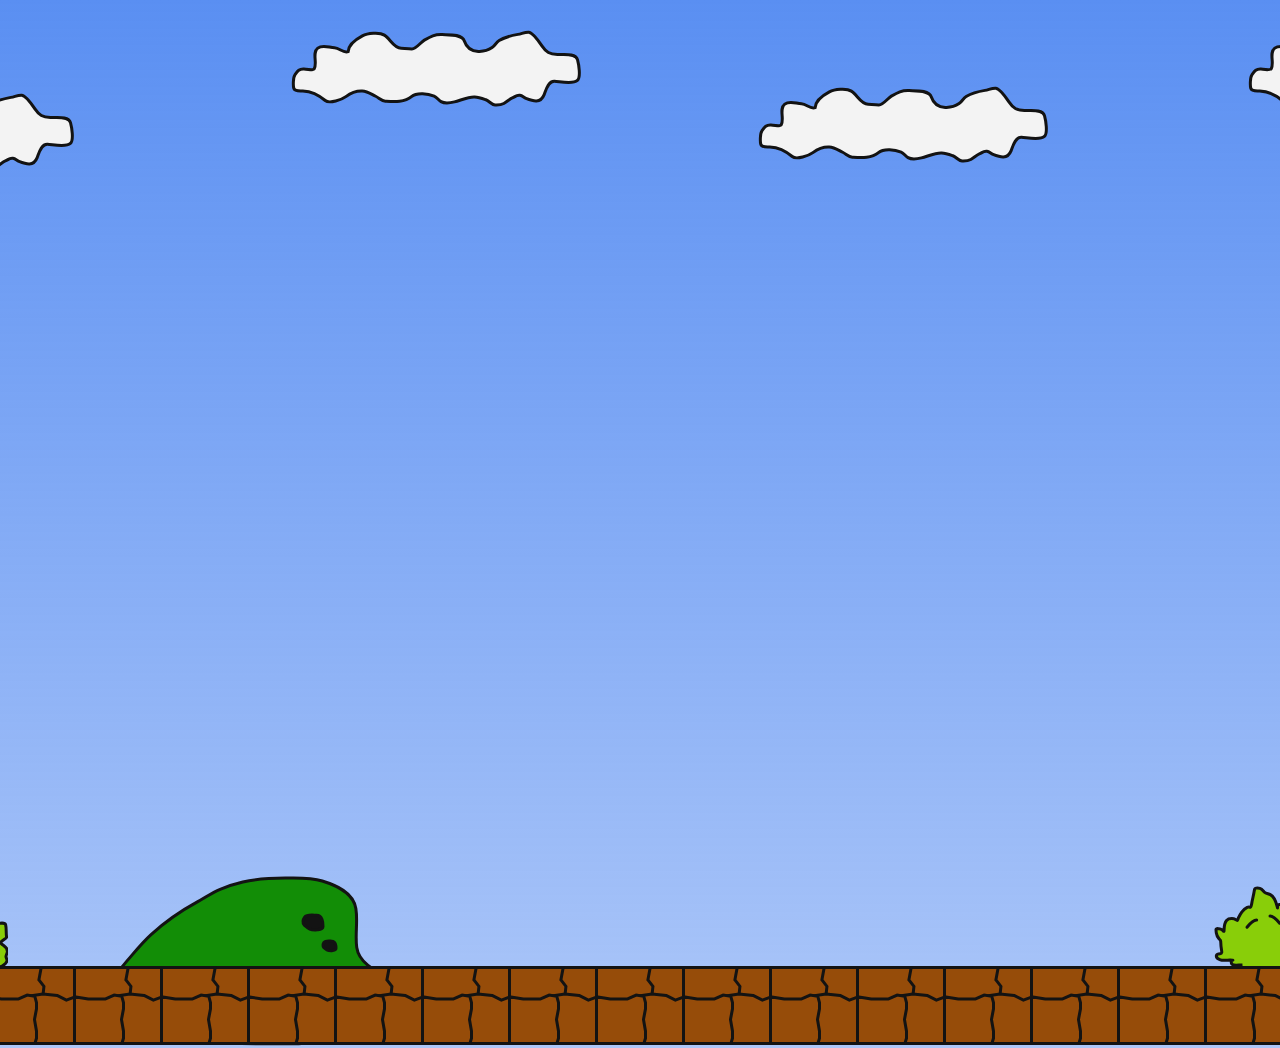
<file: index.html>
<!DOCTYPE html>
<html lang='en'>

<head>
  <meta charset='UTF-8'>
  <meta name='viewport' content='width=device-width, initial-scale=1.0'>
  <title>Hangman game</title>
  <link rel='stylesheet' href='/src/styles.css' />
</head>

<body>
  <div class='page'>
    <div class='header'>
      <img class='decoration decoration_clouds' src="/src/assets/icons/cloud-group.svg" alt="Clouds">
    </div>
    <div class='game'></div>
    <div class='footer'>
      <img class='footer__bush footer__bush_left' src="/src/assets/icons/bush.svg" alt="Bush">
      <img class='footer__bush footer__bush_middle' src="/src/assets/icons/large-bush.svg" alt="Large Bush">
      <img class='footer__bush footer__bush_right' src="/src/assets/icons/bush-with-dashes.svg" alt="Bush">
      <img class='footer__ground' src="/src/assets/icons/bricks-lline.svg" alt="Ground">
    </div>
  </div>
  <script defer src='/src/index.js'></script>
</body>

</html>
</file>
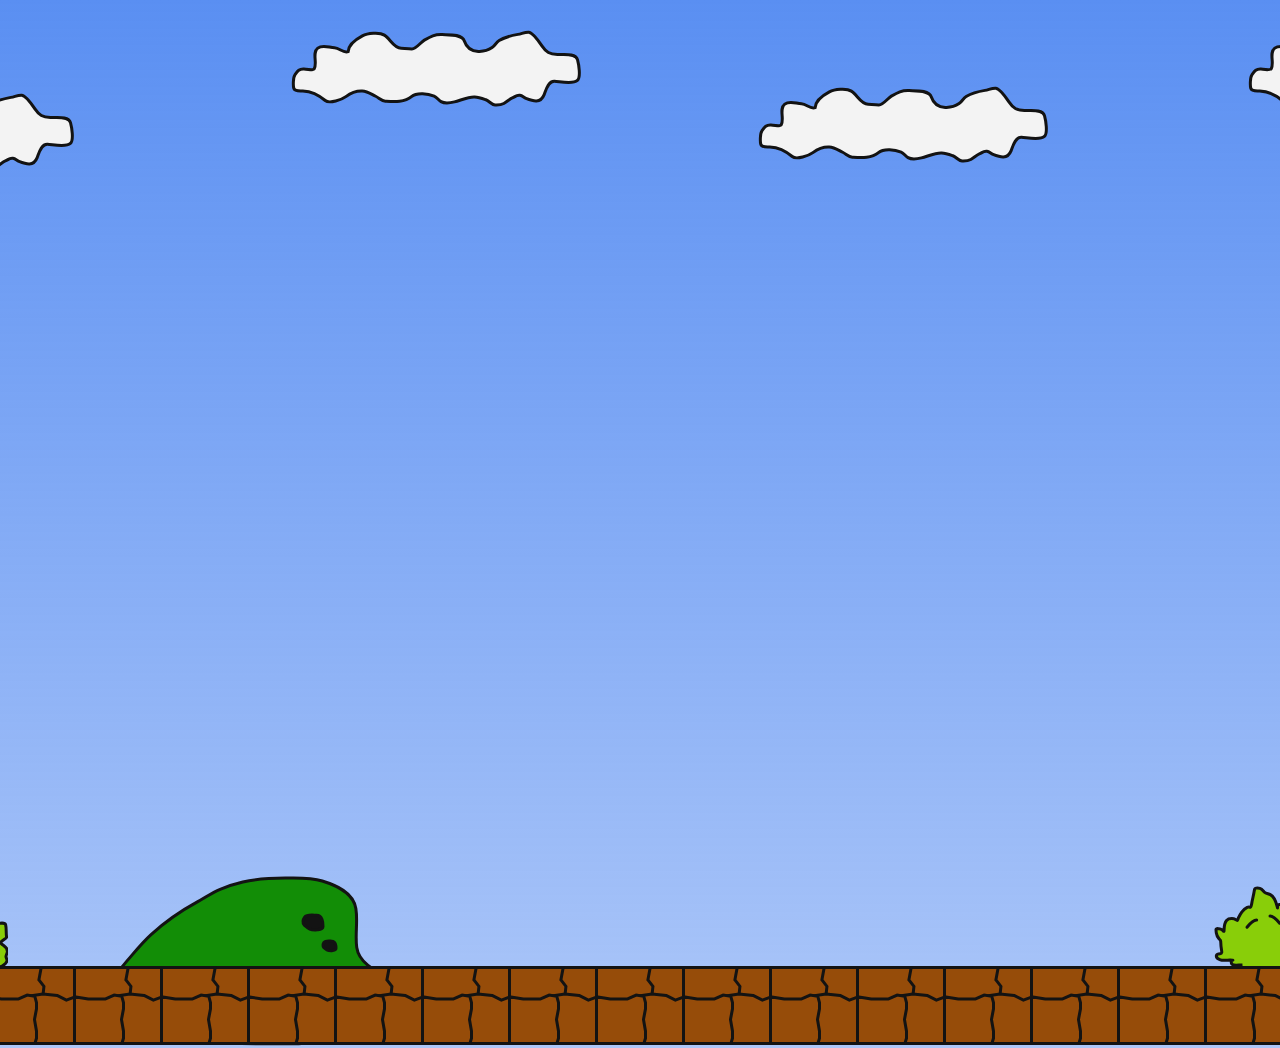
<file: src/index.html>
<!DOCTYPE html>
<html lang='en'>

<head>
  <meta charset='UTF-8'>
  <meta name='viewport' content='width=device-width, initial-scale=1.0'>
  <title>Hangman game</title>
  <link rel='stylesheet' href='./styles.css' />
</head>

<body>
  <div class='page'>
    <div class='header'>
      <img class='decoration decoration_clouds' src="/src/assets/icons/cloud-group.svg" alt="Clouds">
    </div>
    <div class='game'></div>
    <div class='footer'>
      <img class='footer__bush footer__bush_left' src="./assets/icons/bush.svg" alt="Bush">
      <img class='footer__bush footer__bush_middle' src="./assets/icons/large-bush.svg" alt="Large Bush">
      <img class='footer__bush footer__bush_right' src="./assets/icons/bush-with-dashes.svg" alt="Bush">
      <img class='footer__ground' src="./assets/icons/bricks-lline.svg" alt="Ground">
    </div>
  </div>
  <script defer src='./index.js'></script>
</body>

</html>
</file>
<file: src/styles.css>
@font-face {
  font-family: "Alegreya";
  src: url("./assets/fonts/Alegreya-Black.ttf");
  font-weight: 900;
}
@font-face {
  font-family: "Alegreya";
  src: url("./assets/fonts/Alegreya-ExtraBold.ttf");
  font-weight: 800;
}
* {
  box-sizing: border-box;
}

html {
  font-size: 10px;
  font-family: "Alegreya";
}

body {
  display: flex;
  justify-content: center;
  margin: 0;
  padding: 0;
  width: 100%;
  min-height: 100vh;
  letter-spacing: 0.5em;
  color: #f3f3f3;
  background: linear-gradient(to bottom, #5a8ff2, rgba(90, 143, 242, 0.5019607843));
  text-shadow: -3px -3px 0 #131313, 3px -3px 0 #131313, -3px 3px 0 #131313, 3px 3px 0 #131313;
  overflow-x: hidden;
}

.page {
  display: flex;
  justify-content: center;
  flex-direction: column;
  width: 100%;
  max-width: 144rem;
  padding-top: 2rem;
  align-items: center;
}

h1,
h2,
h3,
h4,
h5,
button,
span {
  font-family: "Alegreya";
  font-weight: 900;
  margin: 0;
}

h1 {
  font-size: 8rem;
}

button {
  cursor: pointer;
}

p {
  margin: 0;
}

.header {
  display: flex;
  justify-content: center;
}

.game {
  display: flex;
  justify-content: end;
  flex-direction: column;
  width: 100%;
  max-width: 80rem;
  min-height: 78.8rem;
  align-items: center;
  position: relative;
}
.game__wrapper {
  display: flex;
  justify-content: center;
  flex-direction: column;
  width: 100%;
  max-width: 80rem;
  align-items: center;
  position: relative;
}
.game__menu {
  position: relative;
  padding: 7.2rem 0;
  background-color: #954a01;
  display: flex;
  flex-direction: column;
  align-items: center;
  width: 100%;
  box-shadow: 5px 5px 0 0 #131313, -5px -5px 0 0 #f3f3f3;
  margin-bottom: 28rem;
  margin-top: 18rem;
}
.game__title {
  margin-bottom: 3rem;
}
.game__question {
  font-size: 4rem;
  font-weight: 900;
  margin-bottom: 5.4rem;
}
.game__answer {
  font-size: 7rem;
  font-weight: 900;
  margin-bottom: 2.4rem;
  letter-spacing: 2rem;
}
.game__keyboard {
  margin-bottom: 5rem;
}
.game__lives {
  position: absolute;
  right: -22rem;
  top: 26rem;
  display: flex;
  flex-direction: column;
  justify-content: center;
  align-items: center;
  max-width: 22rem;
}
.game__lives .hint {
  font-size: 3.5rem;
  font-weight: 900;
  margin-left: 2rem;
}
.game__lives .number {
  font-size: 8rem;
}
.game__result {
  font-size: 3.5rem;
  font-weight: 900;
  margin-top: 18rem;
  margin-bottom: 2.5rem;
}
.game__result_lose {
  color: #c1480b;
}
.game__result_win {
  color: #89ce09;
}

.square {
  width: 1.524rem;
  height: 1.524rem;
  background-color: #f3f3f3;
  box-shadow: 2px 2px 0 0 #131313;
  position: absolute;
}
.square_top-left {
  top: 2.5rem;
  left: 2.5rem;
}
.square_top-right {
  top: 2.5rem;
  right: 2.5rem;
}
.square_bottom-left {
  bottom: 2.5rem;
  left: 2.5rem;
}
.square_bottom-right {
  bottom: 2.5rem;
  right: 2.5rem;
}

.btn {
  padding: 1.5rem 3rem;
  background-color: #219653;
  border: 2px solid #131313;
  color: #f3f3f3;
  font-size: 4rem;
  letter-spacing: 0.05em;
  text-shadow: -2px -2px 0 #131313, 2px -2px 0 #131313, -2px 2px 0 #131313, 2px 2px 0 #131313;
}
@media (hover: hover) {
  .btn {
    transition: all 0.3s ease-out;
  }
  .btn:hover, .btn:active {
    transition: all 0.3s ease-in;
  }
}
@media (hover: hover) {
  .btn:hover, .btn:active {
    background-color: #128d06;
  }
}
.btn_restart {
  margin-bottom: 2.5rem;
}
.btn_reset {
  margin-bottom: 30rem;
}

.footer {
  position: relative;
}
.footer__bush {
  position: absolute;
  top: -80px;
  z-index: 1;
}
.footer__bush_left {
  left: 15px;
}
.footer__bush_middle {
  top: -90px;
  left: 177px;
}
.footer__bush_right {
  right: 70px;
}
.footer__ground {
  position: relative;
  z-index: 2;
}

.scaffold__gpt, .scaffold__man, .scaffold__rope, .scaffold__balk {
  position: absolute;
  visibility: hidden;
  opacity: 0;
  transition: opacity 0.4s ease-in-out;
}

.scaffold {
  position: relative;
  width: 38.5rem;
  height: 28.4rem;
}
.scaffold__balk {
  background-color: #954a01;
  border: 2px solid #131313;
}
.scaffold__balk_bottom {
  width: 14rem;
  height: 2.5rem;
  bottom: -2px;
}
.scaffold__balk_middle {
  height: 25.8rem;
  width: 2.5rem;
  bottom: 21px;
  left: 13px;
}
.scaffold__balk_top {
  width: 30rem;
  height: 2.5rem;
}
.scaffold__rope {
  width: 1rem;
  height: 6.6rem;
  top: 2.5rem;
  right: 95px;
}
.scaffold__man {
  height: 13.784rem;
  width: 7.047rem;
  top: 82px;
  right: 66px;
}
.scaffold__gpt {
  font-size: 10rem;
  bottom: -33px;
  right: 0;
}

.open {
  visibility: visible;
  opacity: 1;
  transition: opacity 0.4s ease-in-out;
}

.keyboard {
  display: flex;
  flex-wrap: wrap;
  justify-content: center;
  max-width: 57.1rem;
  gap: 1rem;
  margin-bottom: 0.6rem;
}
.keyboard__letter {
  border: 3px solid #131313;
  background-color: #f3f3f3;
  width: 6rem;
  height: 6rem;
  font-weight: 800;
  font-size: 4rem;
}
.keyboard__letter_red {
  background-color: #c1480b;
}
.keyboard__letter_green {
  background-color: #89ce09;
}

/*# sourceMappingURL=styles.css.map */
</file>
